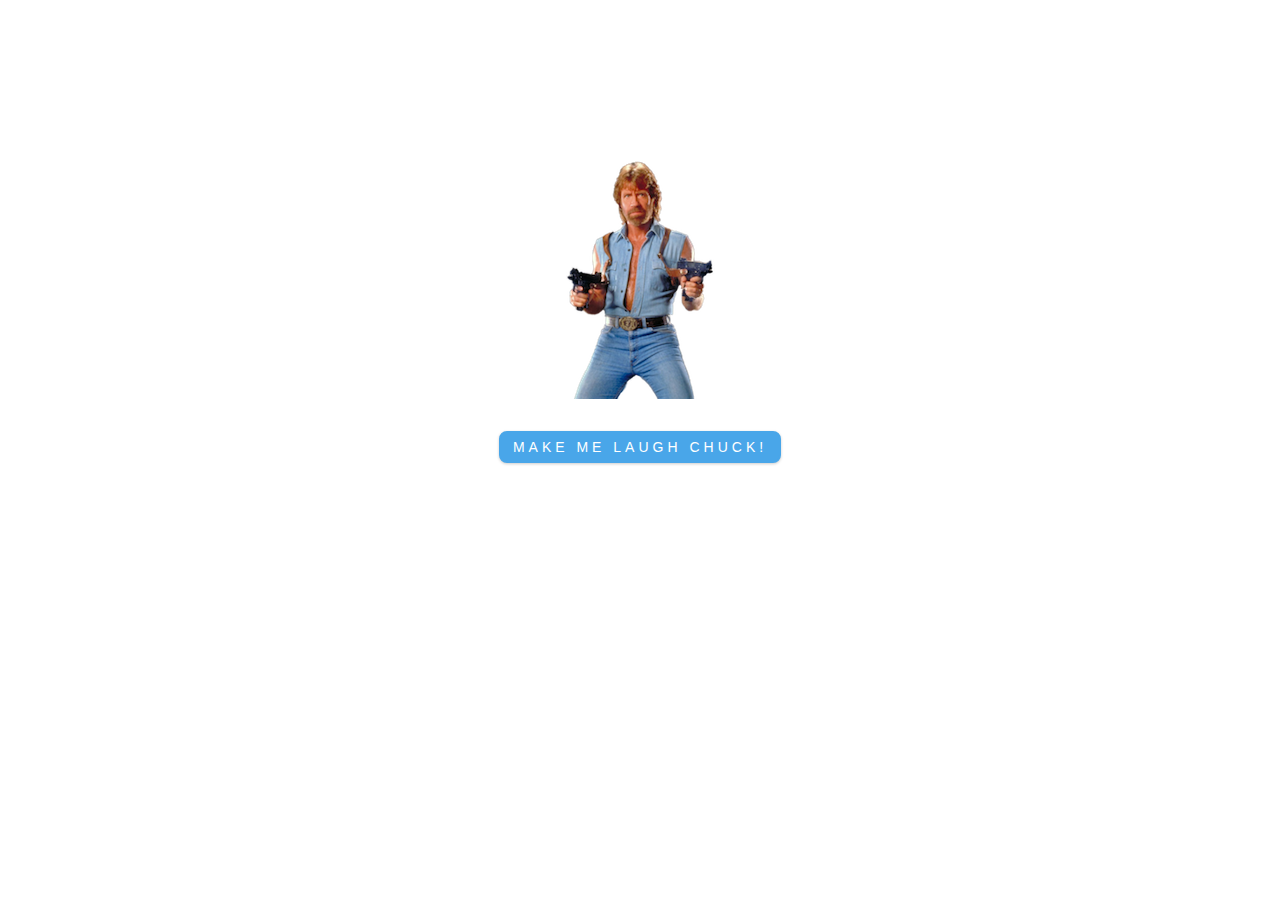
<file: random-jokes/index.html>
<!DOCTYPE html>
<html lang="en">
  <head>
    <meta charset="UTF-8" />
    <meta name="viewport" content="width=device-width, initial-scale=1.0" />
    <title>Random-jokes</title>
    <link rel="stylesheet" href="style.css" />
    <link rel="shortcut icon" href="img/gun-svgrepo-com.ico" type="image/x-icon">
  </head>
  
  <body>
    <main>
      <div class="container">
        <img class="img"src="img/chuck.png" alt="chuck norris" />
        <button type="btn" class="btn">make me laugh chuck!</button>
        <p class="content"></p>
        
          <img src="img/shot.JPG" alt="" class="shot shot-1">
          <img src="img/shot.JPG" alt="" class="shot shot-2">
          <img src="img/shot.JPG" alt="" class="shot shot-3">
          <img src="img/shot.JPG" alt="" class="shot shot-4">
          <img src="img/shot.JPG" alt="" class="shot shot-5">
          <img src="img/shot.JPG" alt="" class="shot shot-6">
          <img src="img/shot.JPG" alt="" class="shot shot-7">
          <img src="img/shot.JPG" alt="" class="shot shot-8">
          <img src="img/shot.JPG" alt="" class="shot shot-9">
          
        
      </div>
    </main>
    <script src="index.js"></script>
  </body>
</html>
</file>
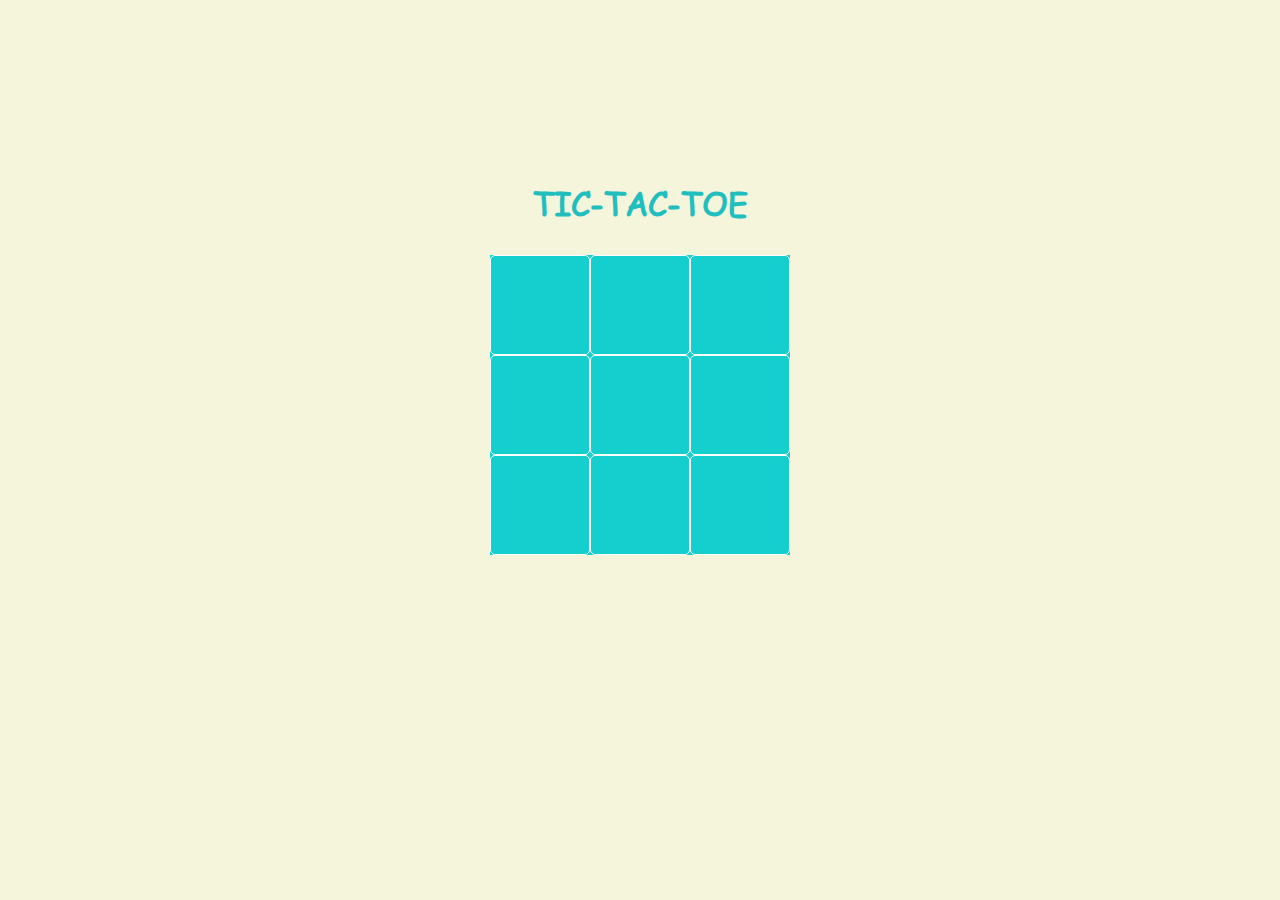
<file: tic-tac-toi/index.html>
<!DOCTYPE html>
<html lang="en">
<head>
  <meta charset="UTF-8">
  <meta http-equiv="X-UA-Compatible" content="IE=edge">
  <meta name="viewport" content="width=device-width, initial-scale=1.0">
  <title>Tic-tac-toe</title>
  <link rel="stylesheet" href="style.css">
  <link rel="shortcut icon" href="assets/game-ps-svgrepo-com.ico" type="image/x-icon">
</head>
<body>
  <h1>TIC-TAC-TOE</h1>
  <div class="area-wrapper">
    <div id="area">
      <div class="box"></div>
      <div class="box"></div>
      <div class="box"></div>
      <div class="box"></div>
      <div class="box"></div>
      <div class="box"></div>
      <div class="box"></div>
      <div class="box"></div>
      <div class="box"></div>
    </div>
  </div>
  <div id="modal-rezult-wrapper">
    <div id="overlay"></div>
    <div id="modal-window">
      <div id="content">content</div>
      <div id="btn-close">START NEW GAME</div>
    </div>
  </div>
 <script src="index.js"></script> 
</body>
</html>
</file>
<file: random-jokes/style.css>
body {
  font-family: "Open Sans", sans-serif;
  background: #fff;
  color: #102a42;
  line-height: 1.5;
  font-size: 0.875rem;
}

.container {
  width: 90vw;
  max-width: 60em;
  margin: 0 auto;
  margin-top: 10rem;
  text-align: center;
  display: grid;
  justify-items: center;
}

img {
  display: block;
  margin-bottom: 2rem;
}

.content {
  margin-top: 2rem;
  color: #617d98;
  font-size: 1.5rem;
}

.img.shake-img {
  animation: shake 0.25s;
  animation-iteration-count: infinite; 
}
.shot-1{  
  left:100px;
  top:50px;
}
.shot-2{
  right:100px;
  top:50px;
}
.shot-3{
  left:100px;
  bottom:250px;
}
.shot-4{
  right:100px;
  bottom:250px;
}
.shot-5{
  left: 50px;
  bottom:400px;
}
.shot-6{
  right: 40px;
  bottom:500px;
}
.shot-7{
  left: 170px;
  bottom:500px;
}
.shot-8{
  right: 170px;
  bottom:500px;
}
.shot-9{
  right: 120px;
  bottom:400px;
} 

.shot{
  position: absolute;
  border-radius: 50%;
  width: 60px;
  height: 60px;
  display: none;
}
.shot.active{
  display: block;
}


.btn {
  text-transform: uppercase;
  background: #49a6e9;
  color: #fff;
  padding: 0.375rem 0.75rem;
  letter-spacing: 0.25rem;
  display: block;
  transition: all 0.3s linear;
  font-size: 0.875rem;
  border: 2px solid #49a6e9;
  cursor: pointer;
  box-shadow: 0 1px 3px #00000033;
  border-radius: 0.5rem;
}
.btn:hover {
  color: #49a6e9;
  background: #063251;
}

@keyframes shake {
  0% {
    transform: translate(1px, 1px) rotate(0deg);
  }
  10% {
    transform: translate(-1px, -2px) rotate(-1deg);
  }
  20% {
    transform: translate(-3px, 0px) rotate(1deg);
  }
  30% {
    transform: translate(3px, 2px) rotate(0deg);
  }
  40% {
    transform: translate(1px, -1px) rotate(1deg);
  }
  50% {
    transform: translate(-1px, 2px) rotate(-1deg);
  }
  60% {
    transform: translate(-3px, 1px) rotate(0deg);
  }
  70% {
    transform: translate(3px, 1px) rotate(-1deg);
  }
  80% {
    transform: translate(-1px, -1px) rotate(1deg);
  }
  90% {
    transform: translate(1px, 2px) rotate(0deg);
  }
  100% {
    transform: translate(1px, -2px) rotate(-1deg);
  }
}
</file>
<file: tic-tac-toi/style.css>
@font-face {
	font-family: 'ComicSansMS'; 
	src: url('./assets/fonts/ComicSansMS/ComicSansMS.ttf'); 
}
* {
  margin: 0;
  padding: 0;
  box-sizing: border-box;
}
body {
  background-color: beige;
  display: flex;
  flex-direction: column;
  justify-content: center;
  align-items: center;
  padding-top: 20vh;
}
h1{
  font-family: 'ComicSansMS';
  color: #21bebe;
  text-align: center;
  margin-bottom: 30px;
  
}

.area-wrapper {
  width: 100%;
  height: 100%;
  display: flex;
  justify-content: center;
  align-items: center;
  

}
#area {
  width: 300px;
  height: 300px;
  background-color: #15cfcf;
  display: flex;
  flex-wrap: wrap;
  
}
.box {
  width: 100px;
  height: 100px;
  border: 1px solid #fff;
  font-size: 60px;
  font-family: 'ComicSansMS';
  color: #fff;
  display: flex;
  justify-content: center;
  align-items: center;
  border-radius: 5px;
}
#modal-rezult-wrapper {
  width: 100%;
  height: 100%;
  top: 0;
  left: 0;
  display: none;
}
#overlay {
  width: 100%;
  height: 100%;
  position: absolute;
  top: 0;
  left: 0;
  background-color: rgba(0, 0, 0, 0.712);
}
#modal-window {
  width: 200px;
  height: 200px;
  border: 2px solid #fff;
  background-color: #fff;
  position: absolute;
  top: 50%;
  left: 50%;
  transform: translate(-50%, -50%);
  display: flex;
  flex-flow: column;
  justify-content: space-between;
  align-items: center;
  border-radius: 5px;

}
#content {
  font-family: 'ComicSansMS';
  color: #56572b;
  font-weight: 500;
  margin-top: 60px;
  text-align: center;
}
#btn-close {
  width: 170px;
  height: 40px;
  background-color: #cfd154;
  border-radius: 5px;
  font-family: 'ComicSansMS';
  color: #fff; 
  font-weight: 500; 
  text-align: center;
  cursor: pointer;
  margin-bottom: 40px;
  display: flex;
  justify-content: center;
  align-items: center;
}
</file>
